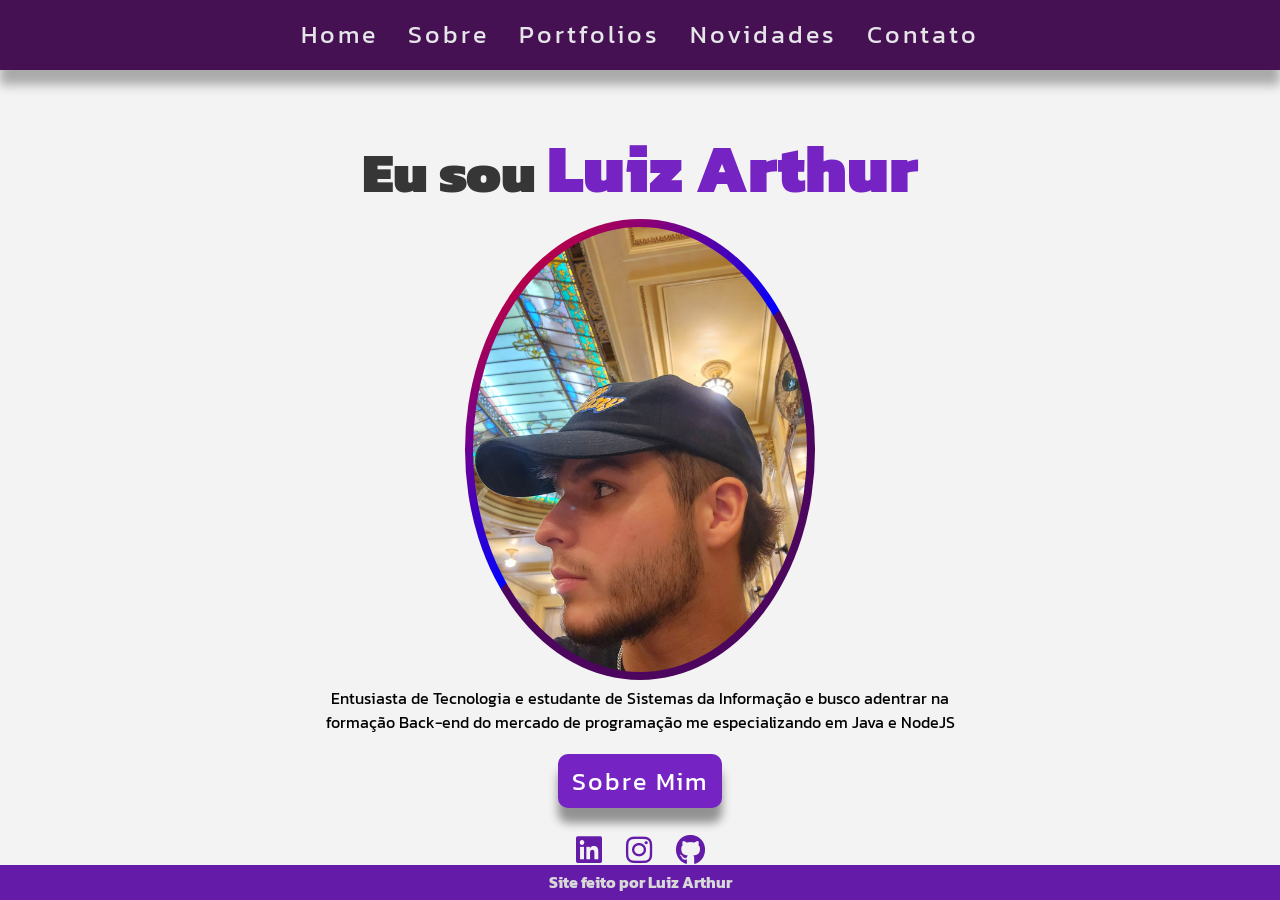
<file: sitepessoal/index.html>
<!DOCTYPE html>
<html lang="pt-br">
<head>
    <meta charset="UTF-8">
    <link rel="stylesheet" href="style.css">
    <link rel="stylesheet" href="https://cdnjs.cloudflare.com/ajax/libs/font-awesome/6.3.0/css/all.min.css">
    <title>Site Pessoal de Luiz</title>
</head>
<body>
    <div class="container">
        <nav>
            <!-- <div class="logo">folio.</div> -->
            <ul class="navItems">
                <li><a href="#">Home</a></li>
                <li><a href=sobre.html>Sobre</a></li>
                <li><a href="portfoio.html">Portfolios</a></li>
                <li><a href="novidades.html">Novidades</a></li>
                <li><a href="contato.html">Contato</a></li>
            </ul>
        </nav>

        <div class="wrapper">
            <div class="cols cols0">
                <h1> <span class="eu">Eu sou</span> <span class="multiText">Luiz Arthur</span></h1>
                <div class="imagem">
                    <img class="foto" src="foto.jpg" alt="">
                </div>
                <p>Entusiasta de Tecnologia e estudante de Sistemas da Informação e busco adentrar na formação Back-end do mercado de programação me especializando em Java e NodeJS</p>
                <div class="btns">
                    <button>Sobre mim</button>
                    <div class="links">
                        <a href="#"><i class="fab fa-linkedin"></i></a>
                        <a href="#"><i class="fab fa-instagram"></i></a>
                        <a href="#"><i class="fab fa-github"></i></a>
                    </div>
                </div>
            </div>
        </div>
        <footer>
            <h4>Site feito por Luiz Arthur</h4>
        </footer>
    </div>
</body>
</html>
</file>
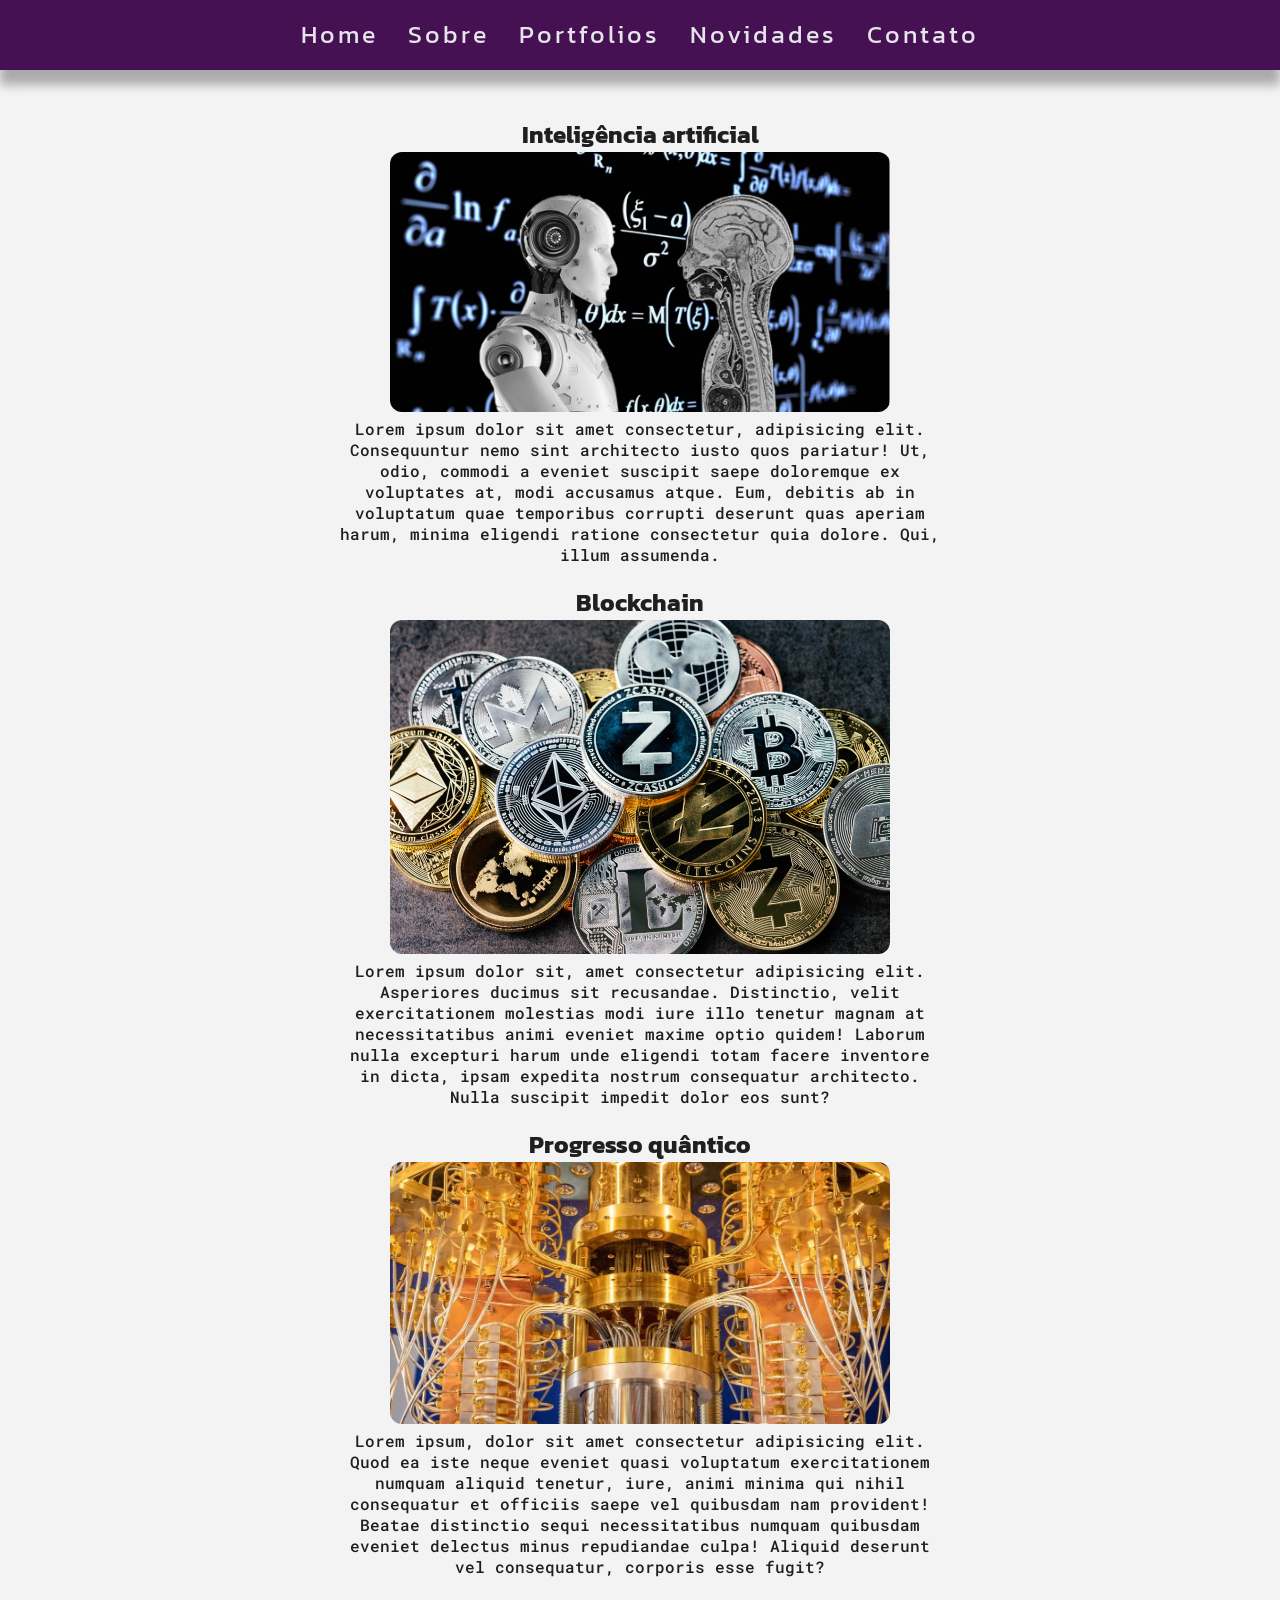
<file: sitepessoal/novidades.html>
<!DOCTYPE html>
<html lang="pt-br">
<head>
    <meta charset="UTF-8">
    <link rel="stylesheet" href="style.css">
    <link rel="stylesheet" href="https://cdnjs.cloudflare.com/ajax/libs/font-awesome/6.3.0/css/all.min.css">
    <title>Novidades</title>
</head>

<body>
    <div class="container">
        <nav>
            <!-- <div class="logo">folio.</div> -->
            <ul class="navItems">
                <li><a href=index.html>Home</a></li>
                <li><a href=sobre.html>Sobre</a></li>
                <li><a href="portfoio.html">Portfolios</a></li>
                <li><a href="novidades.html">Novidades</a></li>
                <li><a href="contato.html">Contato</a></li>
            </ul>
        </nav>

        <div class="novidadestext">
            <div class="ia">
                <h2>Inteligência artificial</h2>
                <img src="ia.png" width="500" alt="">
                <p>Lorem ipsum dolor sit amet consectetur, adipisicing elit. Consequuntur nemo sint architecto iusto quos pariatur! Ut, odio, commodi a eveniet suscipit saepe doloremque ex voluptates at, modi accusamus atque. Eum, debitis ab in voluptatum quae temporibus corrupti deserunt quas aperiam harum, minima eligendi ratione consectetur quia dolore. Qui, illum assumenda.</p>
            </div>
            <div class="crypto">
                <h2>Blockchain</h2>
                <img src="criptomoedas.jpg" width="500" alt="">
                <p>Lorem ipsum dolor sit, amet consectetur adipisicing elit. Asperiores ducimus sit recusandae. Distinctio, velit exercitationem molestias modi iure illo tenetur magnam at necessitatibus animi eveniet maxime optio quidem! Laborum nulla excepturi harum unde eligendi totam facere inventore in dicta, ipsam expedita nostrum consequatur architecto. Nulla suscipit impedit dolor eos sunt?</p>
            </div>
            <div class="quantico">
                <h2>Progresso quântico</h2>
                <img src="quantico.jpg" width="500" alt="">
                <p>Lorem ipsum, dolor sit amet consectetur adipisicing elit. Quod ea iste neque eveniet quasi voluptatum exercitationem numquam aliquid tenetur, iure, animi minima qui nihil consequatur et officiis saepe vel quibusdam nam provident! Beatae distinctio sequi necessitatibus numquam quibusdam eveniet delectus minus repudiandae culpa! Aliquid deserunt vel consequatur, corporis esse fugit?</p>
            </div>
        </div>
</body>
</file>
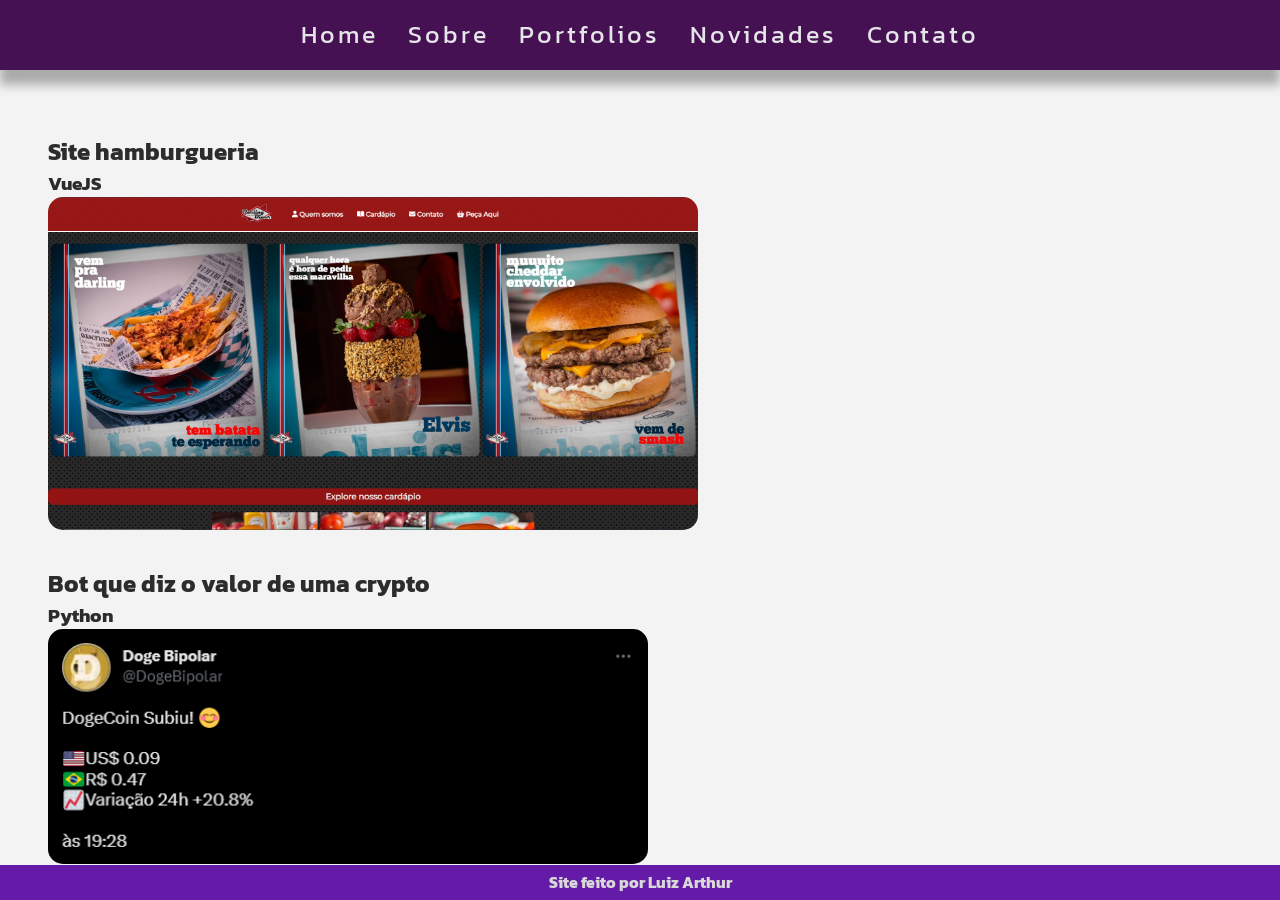
<file: sitepessoal/portfoio.html>
<!DOCTYPE html>
<html lang="pt-br">
<head>
    <meta charset="UTF-8">
    <link rel="stylesheet" href="style.css">
    <link rel="stylesheet" href="https://cdnjs.cloudflare.com/ajax/libs/font-awesome/6.3.0/css/all.min.css">
    <title>Site Pessoal de Luiz</title>
</head>

<body>
    <div class="container">
        <nav>
            <!-- <div class="logo">folio.</div> -->
            <ul class="navItems">
                <li><a href=index.html>Home</a></li>
                <li><a href=sobre.html>Sobre</a></li>
                <li><a href="portfoio.html">Portfolios</a></li>
                <li><a href="novidades.html">Novidades</a></li>
                <li><a href="contato.html">Contato</a></li>
            </ul>
        </nav>

    <div class="portfoliotext">
        <h2>Site hamburgueria</h2> <h3>VueJS</h3>
        <img src="hamburgueria.png" width="650"  alt="" class="fotohamburgueria">
        <h2>Bot que diz o valor de uma crypto</h2> <h3>Python</h3>
        <img src="paginatwitter.png" width="600" class="fototwitter" alt="">
    </div>

    <footer>
        <h4>Site feito por Luiz Arthur</h4>
    </footer>
</body>
</file>
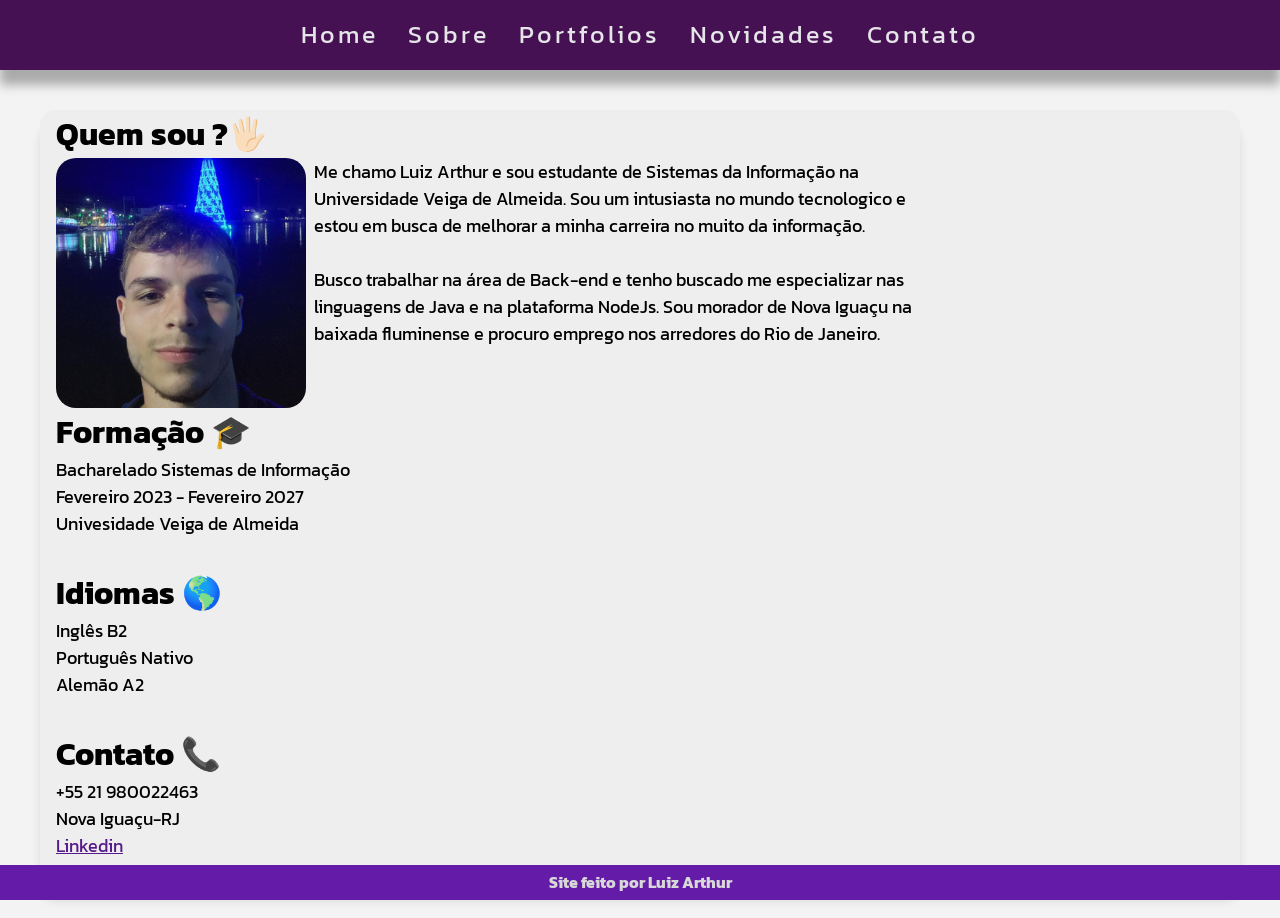
<file: sitepessoal/sobre.html>
<!DOCTYPE html>
<html lang="pt-br">
<head>
    <meta charset="UTF-8">
    <link rel="stylesheet" href="style.css">
    <link rel="stylesheet" href="https://cdnjs.cloudflare.com/ajax/libs/font-awesome/6.3.0/css/all.min.css">
    <title>Sobre</title>
</head>

<body>
    <div class="container">
        <nav>
            <!-- <div class="logo">folio.</div> -->
            <ul class="navItems">
                <li><a href=index.html>Home</a></li>
                <li><a href=sobre.html>Sobre</a></li>
                <li><a href="portfoio.html">Portfolios</a></li>
                <li><a href="novidades.html">Novidades</a></li>
                <li><a href="contato.html">Contato</a></li>
            </ul>
        </nav>

        <div class="sobretext">
            <h2> Quem sou ?🖐🏻</h2>
            <div class="quemsou">
                <img src="mfoto.jpg" class="fotosobre" width="250" height="250" alt="">
                <p>Me chamo Luiz Arthur e sou estudante de Sistemas da Informação na Universidade Veiga de Almeida. Sou um intusiasta no mundo tecnologico e estou em busca de melhorar a minha carreira no muito da informação. <br>
                     <br/> Busco trabalhar na área de Back-end e tenho buscado me especializar nas linguagens de Java e na plataforma NodeJs.
                    Sou morador de Nova Iguaçu na baixada fluminense e procuro emprego nos arredores do Rio de Janeiro.</p>
            </div>
                <h2>Formação 🎓</h2>
                <p>Bacharelado Sistemas de Informação <br>Fevereiro 2023 - Fevereiro 2027 <br>Univesidade Veiga de Almeida</p>
                <h2>Idiomas 🌎</h2>
                <p>Inglês B2 <br>Português Nativo <br>Alemão A2</p>
                <h2>Contato 📞</h2>
                    <p>+55 21 980022463 <br> Nova Iguaçu-RJ <br><a href="">Linkedin</a> <br><a href="">Email</a></p>
                
        </div>
        <footer>
            <h4>Site feito por Luiz Arthur</h4>
        </footer>
</body>
</file>
<file: sitepessoal/style.css>
@import url('https://fonts.googleapis.com/css2?family=Kanit:wght@500&family=Roboto:wght@500&display=swap');
@import url('https://fonts.googleapis.com/css2?family=Roboto+Mono&display=swap');* {
    margin: 0;
    padding: 0;
    box-sizing: border-box;
    font-family: 'Kanit', sans-serif;
}
body {
    /* overflow:  hidden; */
    background-color: rgb(243, 243, 243);
}
.container {
    width: 100%;
    /* min-height: 100vh; */
}
nav {
    display: flex;
    width: 100%;
    justify-content: space-around;
    /* text-align: center; */
    align-items: center;
    height: 70px;
    line-height: 80px;
    z-index: 111;
    background-color: rgb(69, 17, 82);
    box-shadow: 0 15px 10px rgb(0, 0, 0, 0.3);
}
.logo {
    display: flex;
    font-size: 40px;
    font-weight: 800;
    color: grey;
    letter-spacing: 3px;
    cursor: pointer;
    text-transform: uppercase;
}
.navItems {
    display: flex;
}
.navItems li {
    list-style: none;
    margin: 0 15px;
}
.navItems li a{
    font-size: 25px;
    color: rgb(229, 229, 233);
    letter-spacing: 3px;
    text-decoration: none;
    text-transform: capitalize;
}
.navItems li:hover a{
    color: rgb(128, 128, 128);
}

.wrapper {
    /* display: flex; */
    /* width: 100%; */
    /* margin-left: 20rem; */
    margin-top: 3rem;
    text-align: center;
    /* height: 100%; */
    justify-content: center;
    /* align-items: center; */
    /* padding: 5% 0; */
    /* overflow: hidden; */
    
}
.cols{
    margin-left: auto;
    margin-right: auto;
    width: 50%;
}


h1 {
    display: block;
    font-size: 3.5em;
    font-weight: 900;
    color: rgb(118, 35, 196);
}
.multiText {
    /* display: block; */
    width: 90%;
    font-size: 1.2em;
    /* color: rgb(177, 177, 177); */
}
.eu {
    color: rgb(54, 54, 54);
}
.btns {
    width: 100%;
    /* position: relative; */
    margin: auto;
    text-align: center;
}
button {
    outline: none;
    border: none;
    cursor: pointer;
    font-size: 25px;
    font-weight: 400;
    color: #fff;
    background-color: rgb(118, 35, 196);
    padding: 8px 14px;
    margin: 20px 5px;
    letter-spacing: 2px;
    text-transform: capitalize;
    box-shadow: 0 15px 10px rgb(0, 0, 0, 0.4);
    border-radius: 10px;
}
button:hover {
    background-color: rgb(100, 27, 168);
}
.foto {
    text-align: center;
    width: 350px;
    border-radius: 50%;
    padding: 8px;
    background-size: 250%;
    /* background-position: 100% 100%; */
    /* position: absolute; */
    /* transform: translate(-50%,-50%); */
    background: linear-gradient(135deg, red, blue 50%, rgb(76, 6, 94) 50%);
}
.imagem {
    /* margin-left: 12rem; */
}
.links a {
    font-size: 30px;
    color: rgb(100, 27, 168);
    margin: 35px 10px;
}
.links a:hover {
    color: rgb(60, 14, 104);
}

/* SOBRE */

.sobretext {
    margin-top: 2.5rem;
    margin-left: 2.5rem;
    background-color: rgba(199, 199, 199, 0.123);
    margin-right: 2.5rem;
    /* padding: 1.5rem; */
    padding-left: 1rem;
    border-radius: 15px;
    box-shadow: 0 15px 10px rgba(0, 0, 0, 0.103);

}

.sobretext p {
    margin-bottom: 2rem;
    font-size: 18px;
}

.sobretext h2{
    font-size: 2rem;
}

.fotosobre {
    border-radius: 20px;
}

.quemsou {
    display: flex;
}

.quemsou p {
    margin-left: 8px;
    width: 600px;
}

/* PORTFOLIO */

.portfoliotext {
    /* background-color: rgb(69, 17, 82); */
    color: #2c2c2c;
    /* text-align: center; */
    margin-left: 1.5rem;
    padding: 1.5rem;
    margin-top: 2.5rem;
    border-radius: 15px;
    /* box-shadow: 0 15px 10px rgba(0, 0, 0, 0.103); */

}
.portfoliotext h2 {
    /* color: purple; */
    /* margin-bottom: 2px; */
}

.fotohamburgueria {
    border-radius: 15px;
    margin-bottom: 30px;
}

.fototwitter {
    border-radius: 15px;
}

footer{
    background-color: rgb(100, 27, 168);
    height: 35px;
    width: 100vw;
    color: rgb(216, 216, 216);
    text-align: center;
    bottom: 0;
    position: absolute;
    font-weight: 200;
}
footer h4 {
    margin-top: 5px;
}

/* NOVIDADES */

.novidadestext {
    /* background-color: rgb(69, 17, 82); */
    color: #fff;
    text-align: center;
    /* width: 70rem; */
    /* max-width: 60rem; */
    margin-top: 2rem;
    margin-left: auto;
    margin-right: auto;
    padding: 15px;
    border-radius: 15px;
}

.novidadestext img {
    border-radius: 12px;
}

.novidadestext p {
    margin-bottom: 15px;
    font-family: 'Roboto Mono', monospace;
    color: rgb(31, 31, 31);
    width: 600px;
    text-align: center;
    margin-left: auto;
    margin-right: auto;
    font-weight: 500;

}

.ia {
    margin-bottom: 20px;
    /* background-color: rgb(248, 248, 248); */
    color: rgb(31, 31, 31);
    border-radius: 9px;
}

.crypto {
    margin-bottom: 20px;
    /* background-color: rgb(248, 248, 248); */
    color: rgb(31, 31, 31);
    border-radius: 9px;}

.quantico {
    margin-bottom: 20px;
    /* background-color: rgb(248, 248, 248); */
    color: rgb(31, 31, 31);
    border-radius: 9px;}

/* CONTATO */

.contatotext {
    /* background-color: red; */
    margin-top: 2rem;
    padding: 1rem;
    text-align: center;
}

.contatotext h1 {
    font-size: 3rem;
}

.form {
    display: flex;
}

form {
    width: 500px;
    text-align: center;
    margin-left: auto;
    margin-right: auto;
    padding: 6px;
}

input, textarea {
    width: 100%;
    padding: 6px;
    outline: none;
    border-radius: 5px;
    border: none;
    margin: 6px 0px;
    box-shadow: 0 15px 10px rgb(0, 0, 0, 0.4);
}

.btn {
    width: 150px;
    padding: 6px;
    cursor: pointer;
}

.btn {
    outline: none;
    border: none;
    font-family: 'Kanit', sans-serif;
    cursor: pointer;
    font-size: 18px;
    font-weight: 400;
    color: #440f52;
    background-color: rgb(224, 224, 224);
    padding: 8px 14px;
    margin: 20px 5px;
    letter-spacing: 2px;
    text-transform: capitalize;
    box-shadow: 0 15px 10px rgb(0, 0, 0, 0.4);
    border-radius: 5px;
}

.btn:hover {
    background-color: rgb(156, 156, 156);
}



@media screen and (max-width: 800px) {
    .container {
        /* background-color: green; */
    }
    nav {
        /* display: block; */
    }
    .wrapper {
        /* display: block; */
    }
}
</file>
